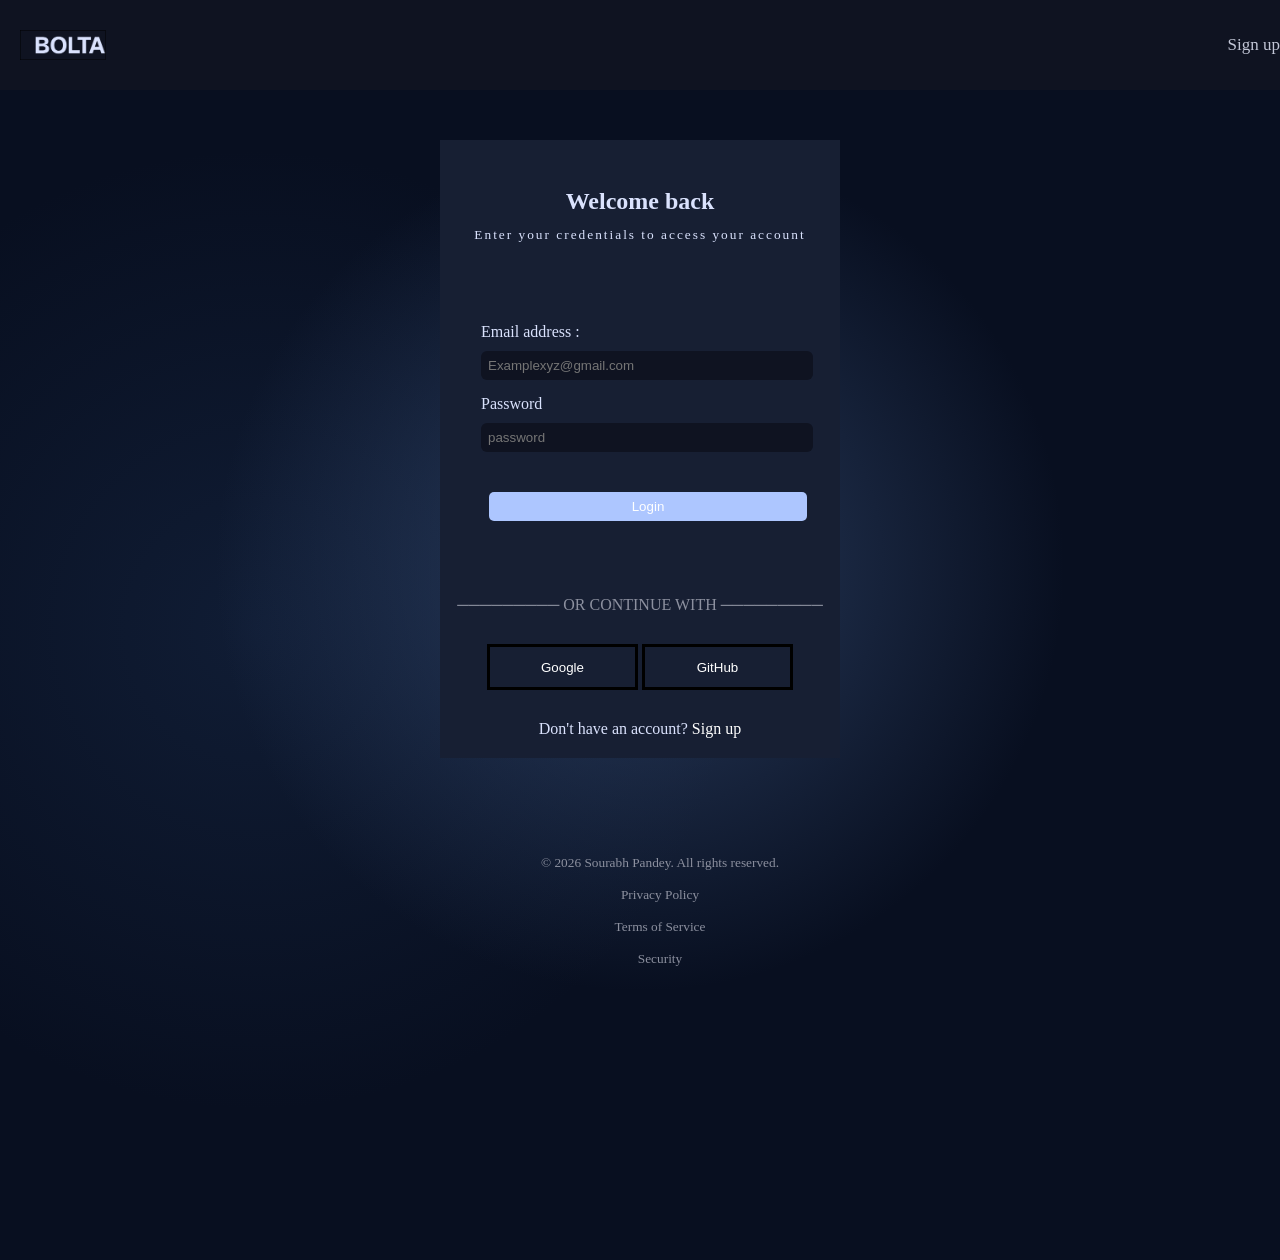
<file: index.html>
<!DOCTYPE html>
<html lang="en">
<head>
    <meta charset="UTF-8">
    <meta name="viewport" content="width=device-width, initial-scale=1.0">
    <title>Document</title>
    <link rel="stylesheet" href="style.css">
</head>
<body>
    <header>
<div class="wholeHadder">
        <div class="headerText">
        <!-- <h1 class="logo">BOLTA</h1> -->
         <img  class="logo" src="Image.PNG/Container.png">
        <a class="signUp" href="404ERROR/error.html">Sign up</a>
        </div></div>
    </header>




    <main>
        <div class="container">
          <div class="cTopHeading"> <h2>Welcome back</h2></div>
          <div class="subcTopHeading"> <p>Enter your credentials to access your account</p></div>
          <form action="">


          <div class="emailinput">
<label for="Email">Email address :
    <br>
    
    <input name="emailButton" type="email" placeholder="Examplexyz@gmail.com">

     </label>

          </div>
          
          <div class="Passward">
            <label for="userPassword">Password 
            </br>
                <input  name="userPassword" type="password" placeholder="password">
            </label>
            


            </form>
               
           <button name="Login" class="Login" type="submit">
            <a href="404ERROR/error.html">Login</a></button>
          </div>
         
          

          <p class="Or">───────── OR CONTINUE WITH ─────────</p>
          

          <div id="googleGit">

<button class="googleGit">
    <a href="404ERROR/error.html">Google</a>
</button>

<button class="googleGit">
    <a href="404ERROR/error.html">GitHub</a>
</button>


</div>

          <p class="otherOption">Don't have an account? 
            <a href="404ERROR/error.html">Sign up</a>
          </p>
        </div>
    </main>


    <footer>
        <div><ul style="list-style-type: none;">
            <li>© 2026 Sourabh Pandey. All rights reserved.</li>
            <li> Privacy Policy</li>
            <li>Terms of Service</li>
            <li>Security</li>
        </ul>
        </div>
    </footer>


</body>
</html>
</file>
<file: style.css>
*{
   margin: 0px;
}
body{ height: 140vh;
    

    background:
        radial-gradient(
            circle at 50% 45%,
            rgba(58, 83, 125, 0.65),
            transparent 45%
        ),
        radial-gradient(
            circle at 20% 50%,
            rgba(35, 60, 100, 0.3),
            transparent 40%
        ),
        #080f20;
}
header{ 
    height: 10vh;
    background-color:#0f1321;   /*#0f1321;*/
 align-content: center;
 position: sticky;
top: 0;
}
.headerText{
   
   display: flex;
 justify-content: space-between;
 align-items: center;
 
}
img{
   padding-left: 20px;
    height: 30px;
}
.signUp{
   font-size: 17px;
    color: #C2C6D6;
    
}
a{
text-decoration: none;
color: #ffff;
}
main{
    margin: 50px 0 50px 0;
   
display: flex;
justify-content: center;
align-items: center;
}
.container{
    
    width:400px ;
    /* height: 600px; */
    background-color: #171F33;
    color: #DAE2FD;
    display: grid;
    justify-content: center;
    justify-items: center;
    align-content: start;
  
  
}
.cTopHeading{
display: grid;
justify-content: center; 
 padding-top: 48px;
}
.subcTopHeading{
    display: grid;
    justify-content: center;
    padding-top: 12px;
   font-size: smaller;
   letter-spacing: 2px;
}

.emailinput{
 padding-top: 80px;
 
}


input{
   background-color: #0f1321;
   color: #ADC6FF;
    width: 100%;
    margin-top: 10px;
    padding: 7px;
    border: none;
    border-radius: 6px;
}
.Passward{
    width: 318px;
    padding-top: 15px;
}
.Login{
    margin-left: 8px;
    margin-top: 40px;
    padding: 7px;
    border: 0;
    color: #002E6A;
    background-color: #ADC6FF;
    width: 100%;
    border-radius: 5px;
}

.Or{
    color: #8C909F;
    margin-top: 75px;
}
.googleGit{
    
   border: solid black;
    color: #DAE2FD;
    background-color: #171F33;
    width: 151px;
    height: 46px;
   
}
#googleGit{
   margin: 30px;
}
.otherOption{
    padding-bottom: 20px;
}
footer{
  
    text-align: center;
    color: #8C909F;
    font-size: smaller;
 padding: 15px;
 white-space: pre-line;
}

.Login:hover{
    background-color: #7ea4fb;
}
.googleGit:hover{
    background-color: #222d49;
}

@media (max-width:500px){
   
    .signUp{
   margin-right: 25px;
   font-size: small;
}
 .container{
    width: 350px;
    font-size: small;
 }
 .subcTopHeading{
  letter-spacing: 0.5px;
    text-align: center;
 }
 label{
    margin: 25px;
    margin-bottom: 10px;
 }
 input{
    width: 80%;
    margin: 25px;
    margin-bottom: 10px;
}
.Login{
    margin-left: 33px;  
    width: 80%; 
    margin-bottom: 0px;
    
}
.Or{
    color: #8C909F;
    margin-top: 75px;
    font-size: x-small;
}
.googleGit{
    margin: 3px;
    width: 90px;
    height: 36px;  
}
footer{
  padding-bottom: 0;
}
}
</file>
